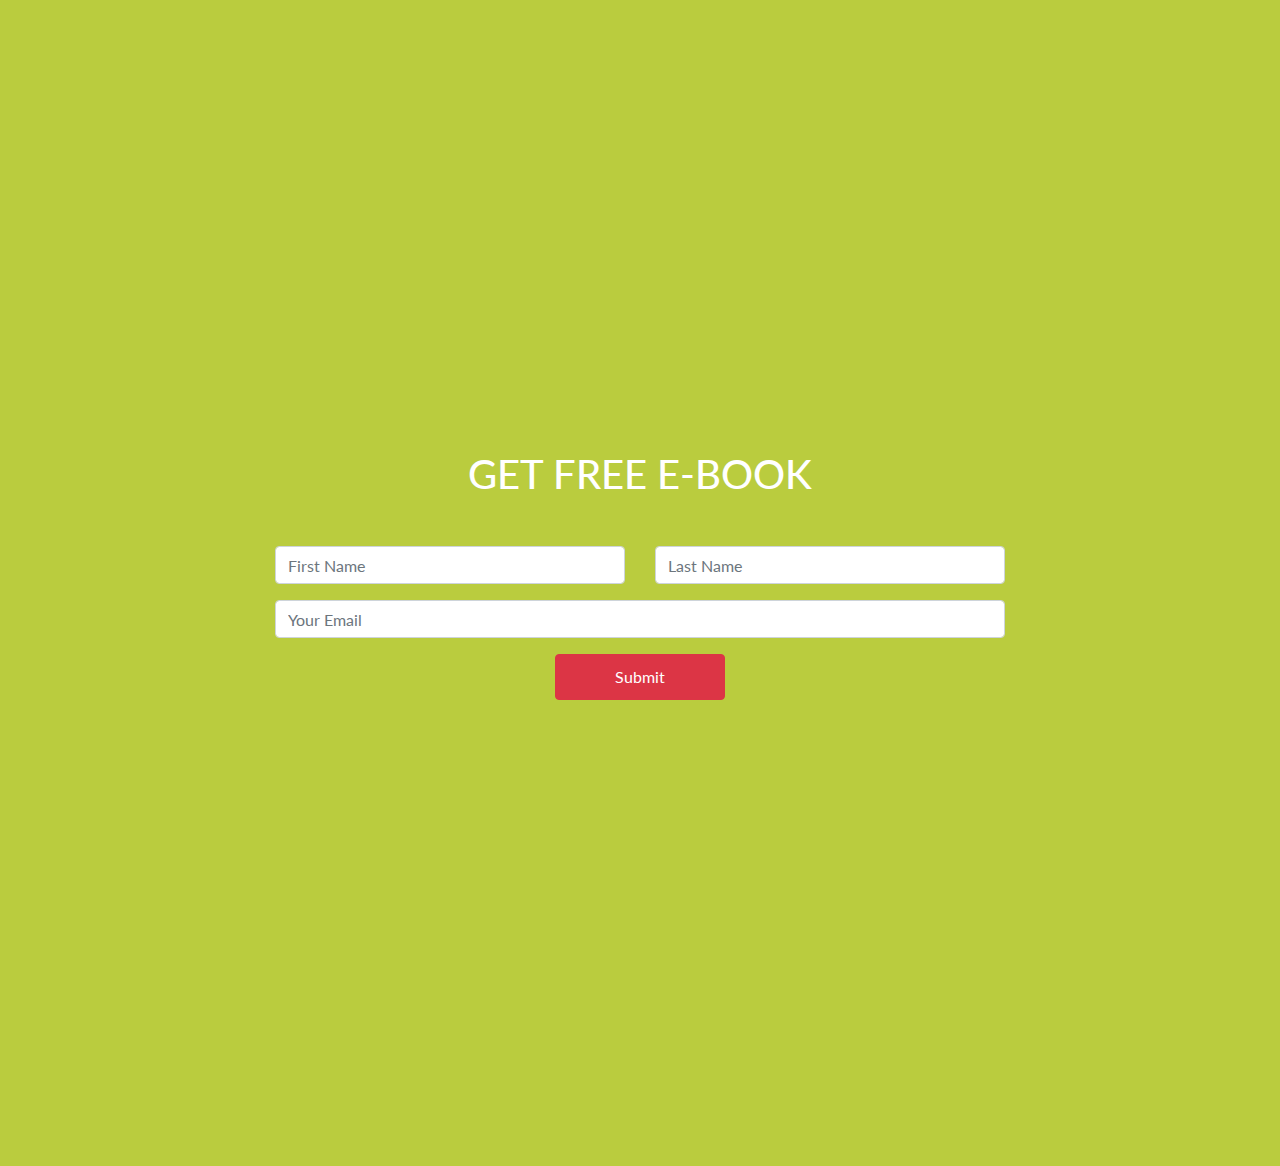
<file: free-ebook.html>
<!DOCTYPE html>
<html lang="en">
<head>
        <meta charset="UTF-8">
        <meta name="viewport" content="width=device-width, initial-scale=1.0">
        <meta http-equiv="X-UA-Compatible" content="ie=edge">
        <title>Free E-Book</title>
        <link rel="stylesheet" href="https://stackpath.bootstrapcdn.com/bootstrap/4.3.1/css/bootstrap.min.css" integrity="sha384-ggOyR0iXCbMQv3Xipma34MD+dH/1fQ784/j6cY/iJTQUOhcWr7x9JvoRxT2MZw1T" crossorigin="anonymous">
        <link rel="stylesheet" href="https://cdnjs.cloudflare.com/ajax/libs/font-awesome/4.7.0/css/font-awesome.min.css">
        <link href="https://fonts.googleapis.com/css?family=Lato&display=swap" rel="stylesheet">
        <link rel="stylesheet" href="./styles.css">
        <script src="./jquery-3.4.1.min.js"></script>
        <script src="https://stackpath.bootstrapcdn.com/bootstrap/4.3.1/js/bootstrap.min.js" integrity="sha384-JjSmVgyd0p3pXB1rRibZUAYoIIy6OrQ6VrjIEaFf/nJGzIxFDsf4x0xIM+B07jRM" crossorigin="anonymous"></script>
</head>
<body>
    <div id="get-ebook" class="fullwidth">
        <div class="content">
            <h1 class="mb-5">GET FREE E-BOOK</h1>
            <form action="https://formspree.io/reinaldoivan777@gmail.com" method="POST">
                <div class="container">
                    <div class="row">
                        <div class="offset-sm-2 col-sm-8 mb-3">
                            <div class="row">
                                <div class="col-sm-6">
                                    <input type="text" name="firstName" placeholder="First Name" class="form-control" />
                                </div>
                                <div class="col-sm-6">
                                    <input type="text" name="lastName" placeholder="Last Name" class="form-control" />
                                </div>
                            </div>
                        </div>
                        <div class="offset-sm-2 col-sm-8 mb-3">
                            <input type="email" name="email" placeholder="Your Email" class="form-control">
                        </div>
                        <div class="offset-sm-2 col-sm-8 mb-3">
                            <button class="btn btn-danger" id="button-submit">Submit</button>
                        </div>
                    </div>
                </div>
            </form>
        </div>
    </div>
</body>
</html>
</file>
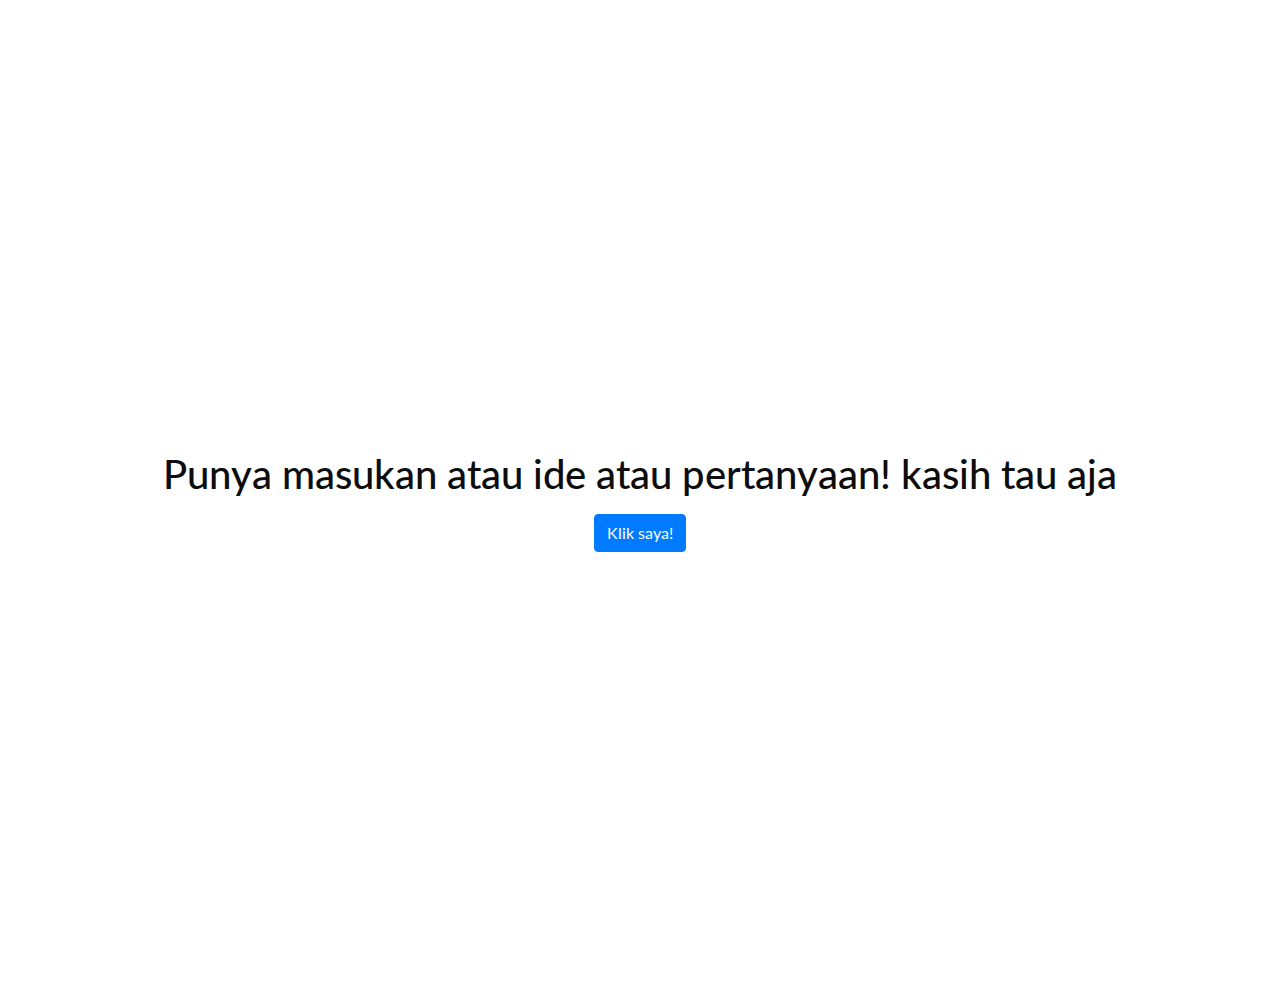
<file: kritik-saran.html>
<!DOCTYPE html>
<html lang="en">
<head>
        <meta charset="UTF-8">
        <meta name="viewport" content="width=device-width, initial-scale=1.0">
        <meta http-equiv="X-UA-Compatible" content="ie=edge">
        <title>Kritik dan Saran</title>
        <link rel="stylesheet" href="https://stackpath.bootstrapcdn.com/bootstrap/4.3.1/css/bootstrap.min.css" integrity="sha384-ggOyR0iXCbMQv3Xipma34MD+dH/1fQ784/j6cY/iJTQUOhcWr7x9JvoRxT2MZw1T" crossorigin="anonymous">
        <link rel="stylesheet" href="https://cdnjs.cloudflare.com/ajax/libs/font-awesome/4.7.0/css/font-awesome.min.css">
        <link href="https://fonts.googleapis.com/css?family=Lato&display=swap" rel="stylesheet">
        <link rel="stylesheet" href="./styles.css">
        <script src="./jquery-3.4.1.min.js"></script>
        <script src="https://stackpath.bootstrapcdn.com/bootstrap/4.3.1/js/bootstrap.min.js" integrity="sha384-JjSmVgyd0p3pXB1rRibZUAYoIIy6OrQ6VrjIEaFf/nJGzIxFDsf4x0xIM+B07jRM" crossorigin="anonymous"></script>
</head>
<body>
        <div class="fullwidth">
                <div class="content" id="kritik-saran">
                    <h1 class="mb-3">Punya masukan atau ide atau pertanyaan! kasih tau aja</h1>
                    <button type="button" class="btn btn-primary" data-toggle="modal" data-target="#exampleModal">
                        Klik saya!
                    </button>
                    
                    <div class="modal fade" id="exampleModal" tabindex="-1" role="dialog" aria-labelledby="exampleModalLabel" aria-hidden="true">
                        <div class="modal-dialog" role="document">
                            <div class="modal-content">
                            <div class="modal-header">
                                <h5 class="modal-title" id="exampleModalLabel">Kritik, Saran, Pertanyaan</h5>
                                <button type="button" class="close" data-dismiss="modal" aria-label="Close">
                                <span aria-hidden="true">&times;</span>
                                </button>
                            </div>
                            <div class="modal-body">
                                    <textarea class="form-control" aria-label="With textarea"></textarea>
                            </div>
                            <div class="modal-footer">
                                <button type="button" class="btn btn-secondary" data-dismiss="modal">Batalkan</button>
                                <button type="button" class="btn btn-primary">Kirim</button>
                            </div>
                            </div>
                        </div>
                    </div>
                </div>
            </div>
</body>
</html>
</file>
<file: styles.css>
body {
    text-align: center;
    margin: 0 auto;
    font-family: 'Lato', sans-serif;
}

h1, h2, h3, h4, h5, h6{
    margin-bottom: 0;
}

.fullwidth {
    width: 100%;
    min-height: 100vh;
    color: #ffffff;
}

img {
    object-fit: contain;
}

#welcome {
    background-color: #0d0d0d;
}

#bio {
    background-color: #5bcaca;
}

#makanan-favorit {
    background-color: #fac431;
}

#get-ebook {
    background-color: #bacc3e;
}

.fa {
    padding: 16px;
    font-size: 24px;
    width: 56px;
    text-align: center;
    text-decoration: none;
    margin: 5px 2px;
    border-radius: 50%;
  }
  
.fa:hover {
    opacity: 0.7;
    color: #0d0d0d;
}

.fa-facebook {
    background: #ffffff;
    color: #222222;
}

.fa-twitter {
    background: #ffffff;
    color: #222222;
}

.fa-linkedin {
    background: #ffffff;
  color: #222222;
}

.fa-instagram {
    background: #ffffff;
  color: #222222;
}

.fa-github {
    background: #ffffff;
    color: #222222;
}

.foto-makanan {
    width: 240px;
    height: 240px;
    object-fit: cover;
    border-radius: 5px;
    margin-right: 16px;
}

#profile-picture {
    border-radius: 50%;
    margin-bottom: 16px;
}

#image-background h1 {
    font-size: 48px;
}

.card-padding-custom {
    padding: 30px;
}

.content {
    padding: 50vh 0;
}

.tambahan-iseng {
    position: relative;
    margin-top: 50px;
}

.subscribe {
    position: relative;
    height: 250px;
    margin-top: 50px;
}

a:hover {
    text-decoration: none;
}

#button-submit {
    width:170px;
    height: 46px;
}

.carousel-indicators li {
    background-color: #e49216;
}

#kritik-saran {
    color: #0d0d0d;
}

footer {
    background-color: #0d0d0d;
    padding: 30px 0;
}

footer a {
    color: #ffffff;
}

footer a:hover {
    color: #ffffff;
    opacity: 0.7;
}
</file>
